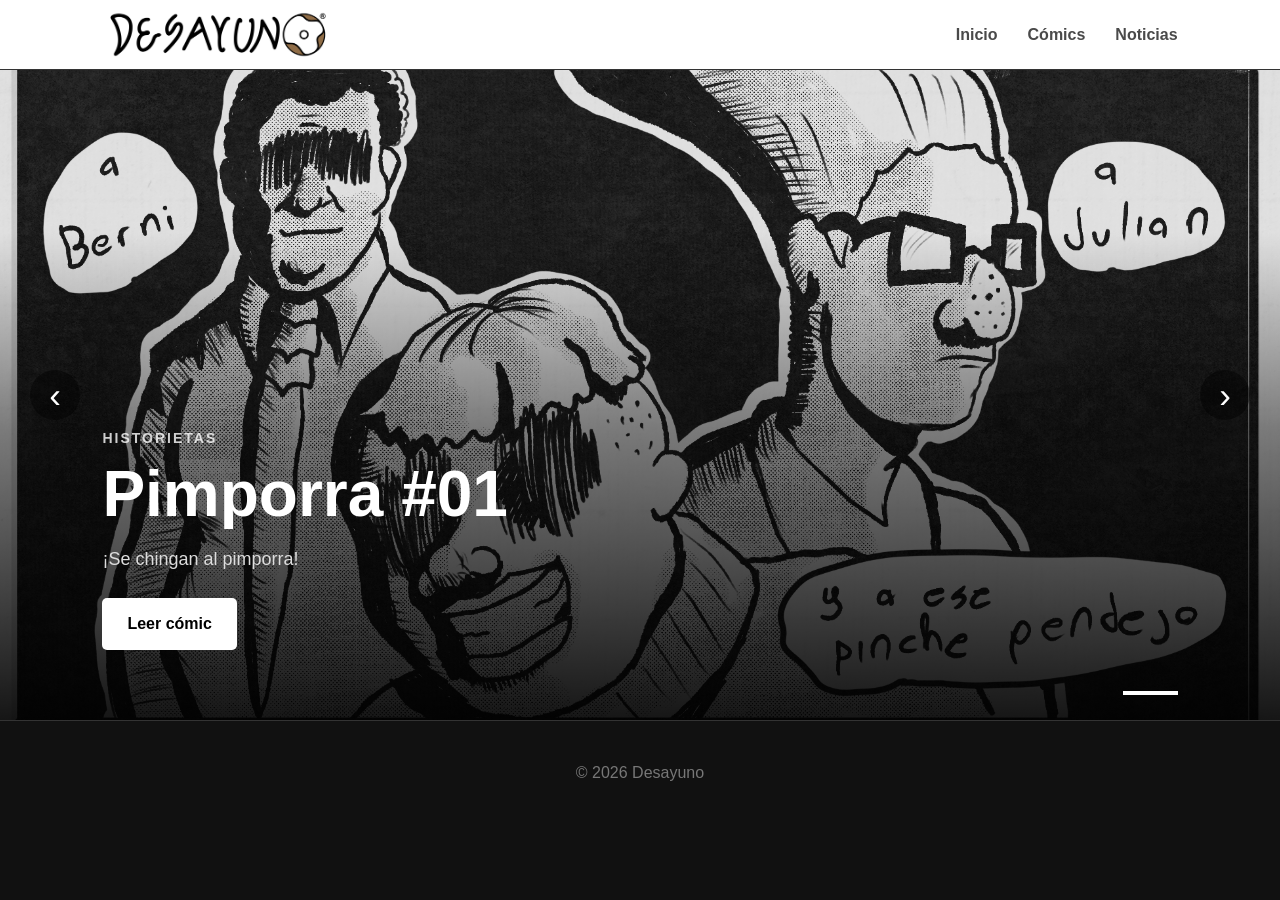
<file: index.html>
<!DOCTYPE html>
<html lang="es">
<head>
    <meta charset="UTF-8">
    <meta name="viewport" content="width=device-width, initial-scale=1.0">

    <title>Desayuno</title>

    <link rel="stylesheet" href="style.css">

    <link
    rel="icon"
    type="image/png"
    href="imagenes/favicon.png">
</head>

<body>

<header>
    <div class="logo">
        <img src="imagenes/logo_2026.png" alt="Desayuno">
    </div>

    <nav>
        <a href="index.html">Inicio</a>
        <a href="comics.html">Cómics</a>
        <a href="noticias.html">Noticias</a>
    </nav>
</header>


<section class="noticias-slider">

    <div id="slider-contenedor"></div>

    <button class="slider-btn anterior">
        ‹
    </button>

    <button class="slider-btn siguiente">
        ›
    </button>

    <div
        class="slider-indicadores"
        id="slider-indicadores">
    </div>

</section>

<footer>

    <p>
        © 2026 Desayuno
    </p>

</footer>

<script src="noticias.js"></script>
<script src="main.js"></script>

</body>
</html>
</file>
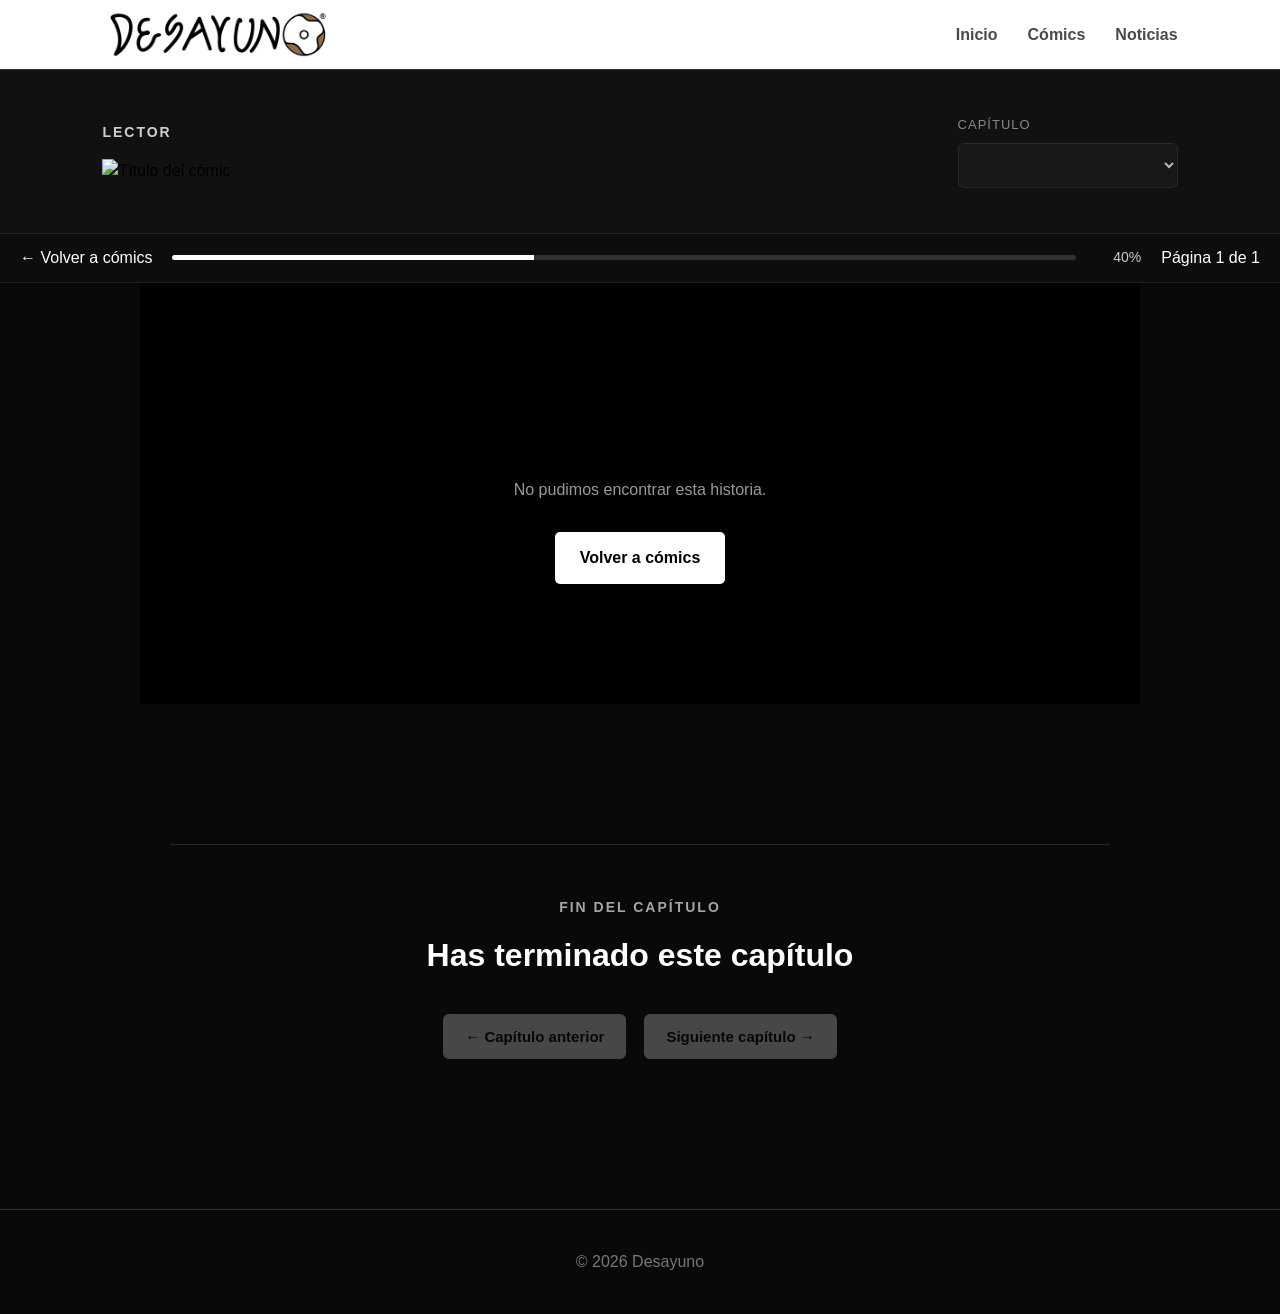
<file: lector.html>
<!DOCTYPE html>
<html lang="es">

<head>

    <meta charset="UTF-8">

    <meta
        name="viewport"
        content="width=device-width, initial-scale=1.0"
    >

    <title>Lector | Desayuno</title>

    <link
        rel="stylesheet"
        href="style.css"
    >

    <link
    rel="icon"
    type="image/png"
    href="imagenes/favicon.png">

</head>


<body class="pagina-lector">


<header>

    <div class="logo">

        <a href="index.html">

            <img
                src="imagenes/logo_2026.png"
                alt="Desayuno"
            >

        </a>

    </div>


    <nav>

        <a href="index.html">
            Inicio
        </a>

        <a href="comics.html">
            Cómics
        </a>

        <a href="noticias.html">
            Noticias
        </a>

    </nav>

</header>


<main>

    <section class="lector-controles">

        <div class="lector-info">

            <span class="categoria">
             Lector
            </span>

        <img
        id="lector-logo"
        class="lector-logo"
        alt="Título del cómic"
        >

        </div>


        <div class="lector-selector">

            <label for="selector-capitulo">
                Capítulo
            </label>

            <select id="selector-capitulo">
            </select>

        </div>

    </section>



    <div class="barra-lector">

    <a href="comics.html" class="volver-comics">
        ← Volver a cómics
    </a>

    <div class="progreso-lector">
        <div id="barra-progreso"></div>
    </div>

    <span id="porcentaje-lectura">
        0%
    </span>

    <span id="pagina-actual">
    Página 1 de 1
    </span>

</div>


    <section
        class="lector-comic"
        id="lector-comic"
    >
    </section>


    

<section
    class="fin-capitulo"
    id="fin-capitulo"
>

    <span class="categoria">
        Fin del capítulo
    </span>

    <h2 id="fin-titulo">
        Has terminado este capítulo
    </h2>

    <div class="fin-capitulo-botones">

        <button
            id="fin-anterior"
            class="boton-lector"
        >
            ← Capítulo anterior
        </button>

        <button
            id="fin-siguiente"
            class="boton-lector"
        >
            Siguiente capítulo →
        </button>

    </div>

</section> 

</main>


<footer>

    <p>
        © 2026 Desayuno
    </p>

</footer>


<script src="comics.js"></script>
<script src="lector.js"></script>

</body>

</html>
</file>
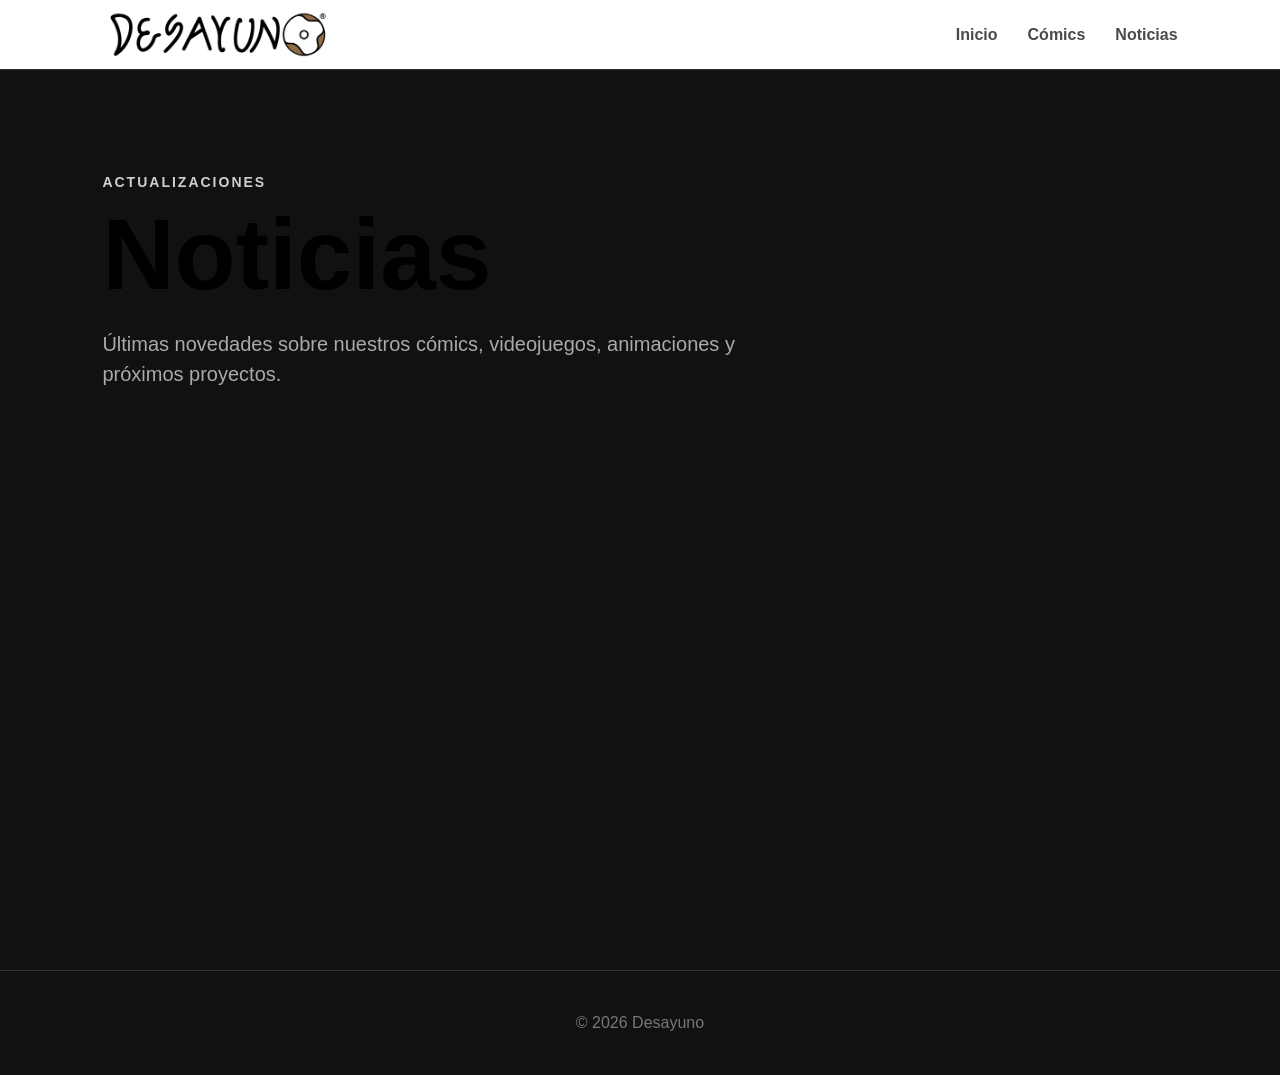
<file: noticias.html>
<!DOCTYPE html>
<html lang="es">
<head>
    <meta charset="UTF-8">
    <meta name="viewport" content="width=device-width, initial-scale=1.0">

    <title>Noticias | Desayuno</title>

    <link rel="stylesheet" href="style.css">

    <link
    rel="icon"
    type="image/png"
    href="imagenes/favicon.png">
</head>

<body>

<header>

    <div class="logo">
        <a href="index.html">
            <img src="imagenes/logo_2026.png" alt="Desayuno">
        </a>
    </div>

    <nav>
        <a href="index.html">Inicio</a>
        <a href="comics.html">Cómics</a>
        <a href="noticias.html">Noticias</a>
    </nav>



</header>


<main class="pagina-noticias">

    <section class="encabezado-noticias">

        <span class="categoria">
            Actualizaciones
        </span>

        <h1>Noticias</h1>

        <p>
            Últimas novedades sobre nuestros cómics,
            videojuegos, animaciones y próximos proyectos.
        </p>

    </section>


    <section class="lista-noticias">

        <div
            class="grid-noticias"
            id="grid-noticias">
        </div>

    </section>

</main>


<footer>
    <p>© 2026 Desayuno</p>
</footer>


<script src="noticias.js"></script>
<script src="pagina-noticias.js"></script>

</body>
</html>
</file>
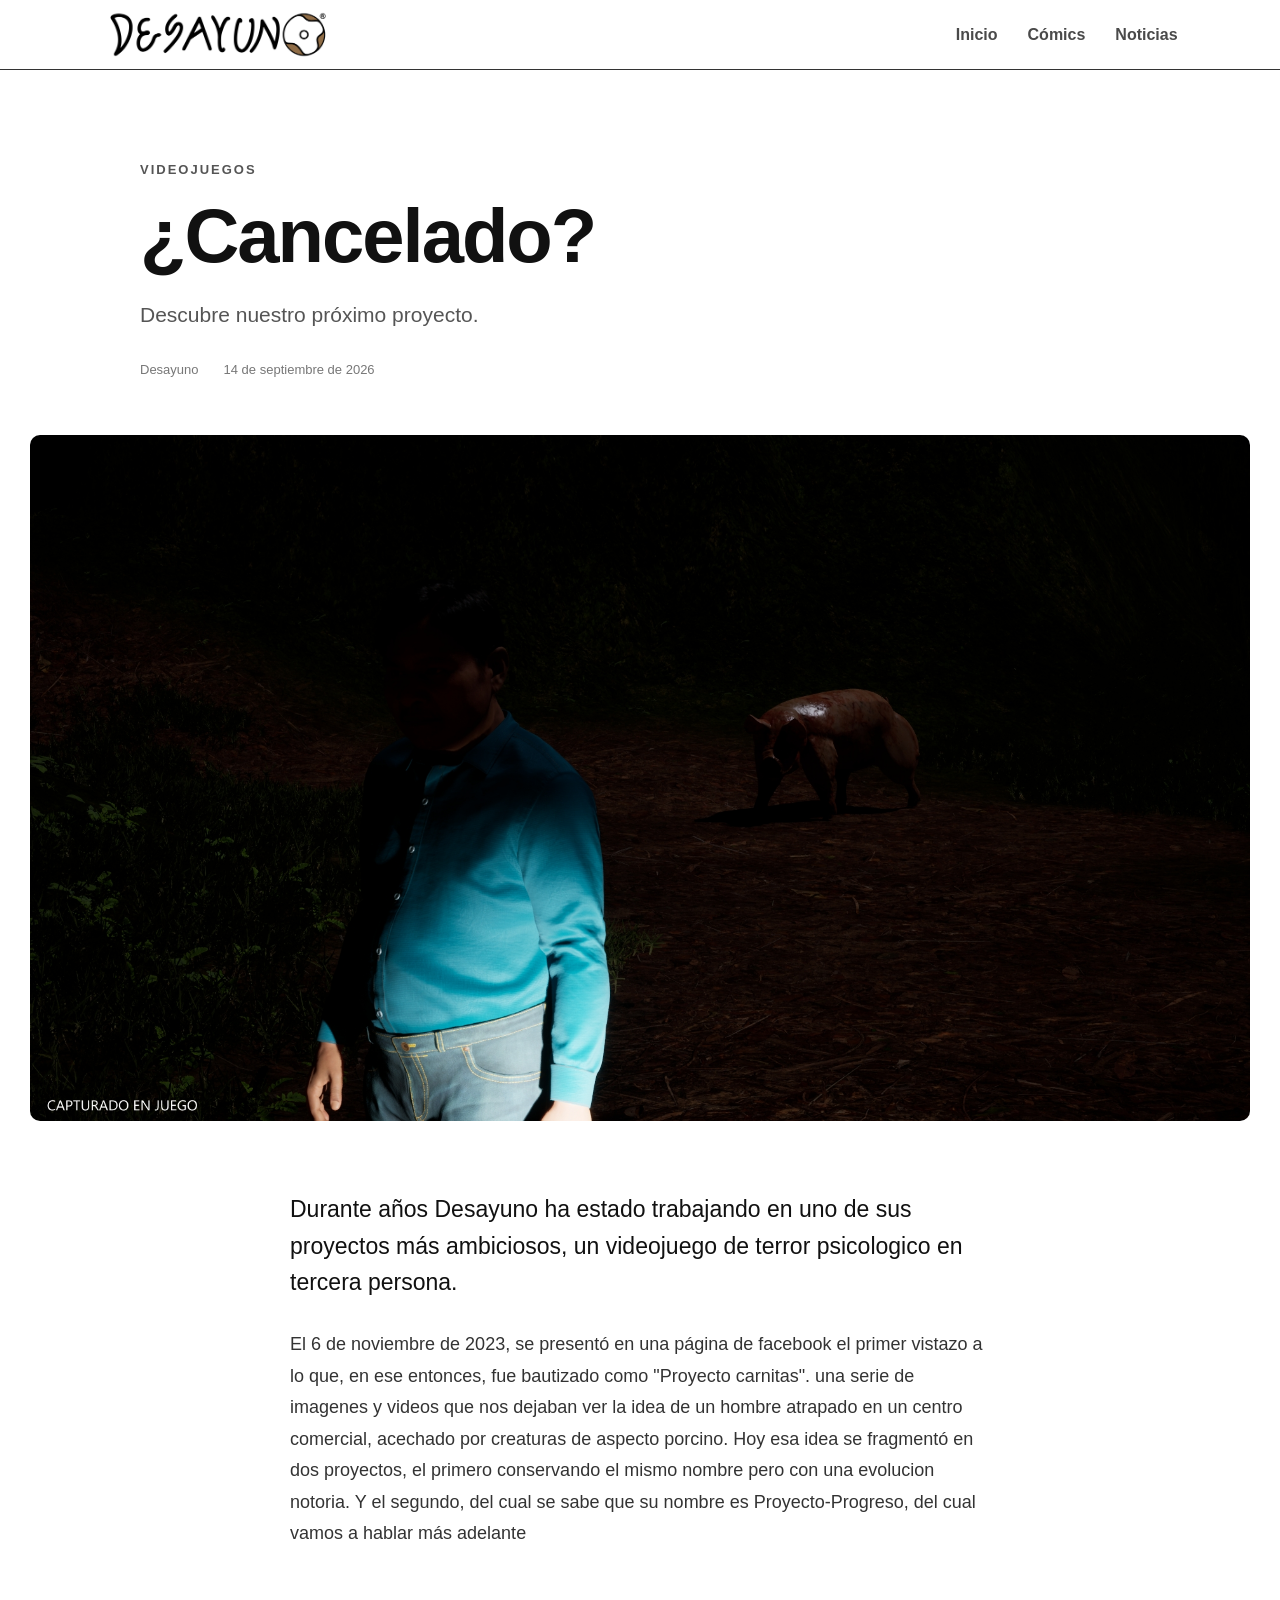
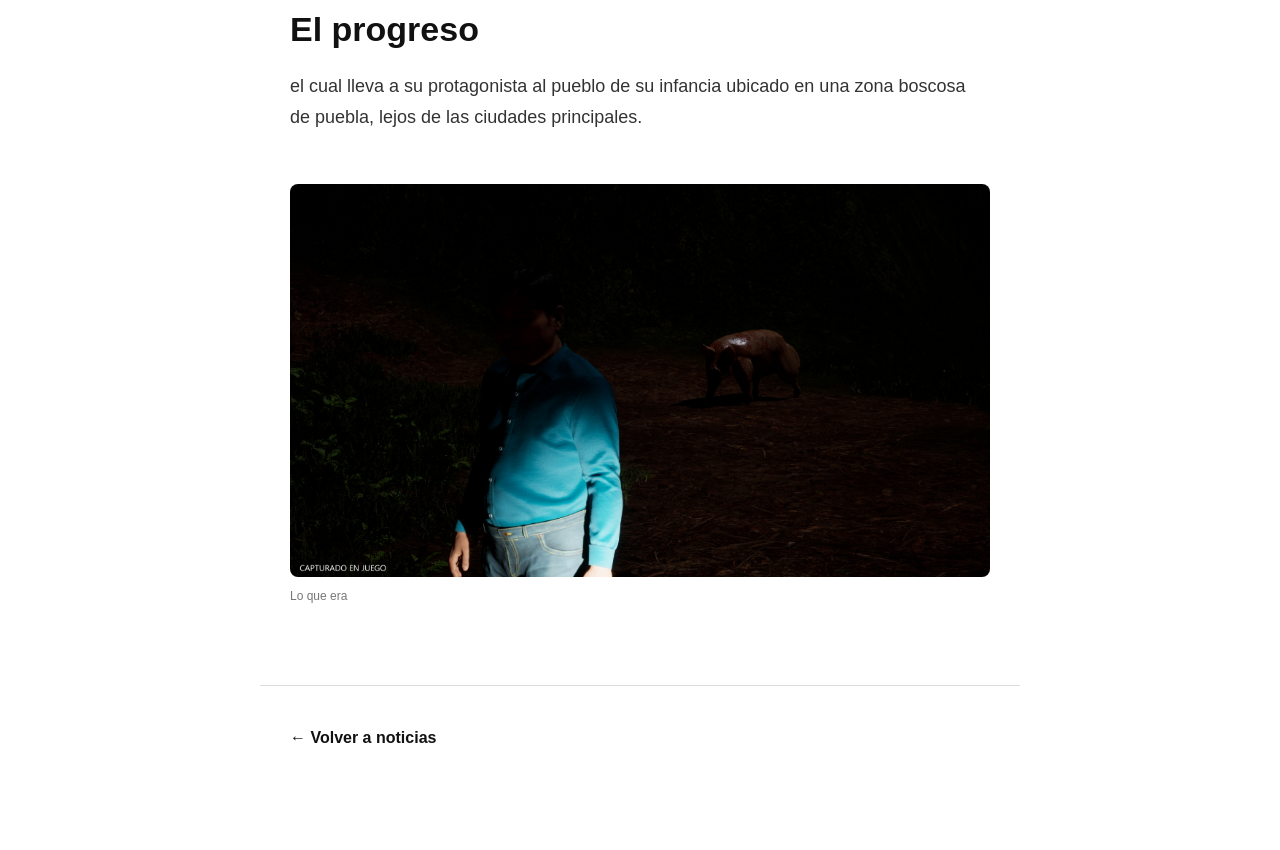
<file: noticias/noticia-1.html>
<!DOCTYPE html>
<html lang="es">

<head>

    <meta charset="UTF-8">

    <meta
        name="viewport"
        content="width=device-width, initial-scale=1.0"
    >

    <title>
        ¿Qué pasó con Proyecto Carnitas? | Desayuno
    </title>

    <link rel="stylesheet" href="../style.css">

    <link
    rel="icon"
    type="image/png"
    href="../imagenes/favicon.png">

</head>


<body>


    <!-- =========================
         HEADER
    ========================== -->

    <header>

        <div class="logo">

            <a href="../index.html">

                <img
                    src="../imagenes/logo_2026.png"
                    alt="Desayuno"
                >

            </a>

        </div>


        <nav>

            <a href="../index.html">
                Inicio
            </a>

            <a href="../comics.html">
                Cómics
            </a>

            <a href="../noticias.html">
                Noticias
            </a>

        </nav>

    </header>



    <!-- =========================
         ARTÍCULO
    ========================== -->

    <main class="pagina-articulo">


        <!-- CABECERA -->

        <section class="articulo-cabecera">

            <div class="articulo-cabecera-contenido">

                <span class="articulo-categoria">
                    VIDEOJUEGOS
                </span>


                <h1>
                    ¿Cancelado? 
                </h1>


                <p class="articulo-introduccion">
                    Descubre nuestro próximo proyecto.
                </p>


                <div class="articulo-meta">

                    <span>
                        Desayuno
                    </span>

                    <span>
                        14 de septiembre de 2026
                    </span>

                </div>

            </div>

        </section>



        <!-- IMAGEN PRINCIPAL -->

        <figure class="articulo-portada">

            <img
                src="../imagenes/progreso.jpg"
                alt="Nuevo proyecto en desarrollo"
            >

        </figure>



        <!-- CUERPO -->

        <article class="articulo-contenido">

            <p class="articulo-destacado">
                Durante años Desayuno ha estado trabajando en uno de sus proyectos más ambiciosos, un videojuego de terror psicologico en tercera persona. 
            </p>


            <p>
                El 6 de noviembre de 2023, se presentó en una página de facebook el primer vistazo a lo que, en ese entonces, fue bautizado como "Proyecto carnitas". una serie de imagenes y videos que nos dejaban ver la idea de un hombre atrapado en un centro comercial, acechado por creaturas de aspecto porcino. Hoy esa idea se fragmentó en dos proyectos, el primero conservando el mismo nombre pero con una evolucion notoria. Y el segundo, del cual se sabe que su nombre es Proyecto-Progreso, del cual vamos a hablar más adelante
            </p>


            <h2>
                El progreso
            </h2>


            <p>
                 el cual lleva a su protagonista al pueblo de su infancia ubicado en una zona boscosa de puebla, lejos de las ciudades principales.   
            </p>


            <!-- IMAGEN INTERMEDIA -->

            <figure class="articulo-imagen">

                <img
                    src="../imagenes/progreso.jpg"
                    alt="Avance del proyecto"
                    loading="lazy"
                >

                <figcaption>
                    Lo que era
                </figcaption>

            </figure>


            <h2>
                
            </h2>


            <p>
                
            </p>


        </article>



        <!-- FINAL -->

        <section class="articulo-final">

            <a
                href="../noticias.html"
                class="articulo-volver"
            >
                ← Volver a noticias
            </a>

        </section>


    </main>


</body>

</html>
</file>
<file: style.css>
* {
    box-sizing: border-box;
    margin: 0;
    padding: 0;
}

body {
    font-family: Arial, Helvetica, sans-serif;

    background: #111;
    color: black;

    line-height: 1.5;
}


/* HEADER */

header {
    height: 70px;

    display: flex;
    align-items: center;
    justify-content: space-between;

    padding: 0 8%;

    background: #ffffff;

    border-bottom: 1px solid #333;
}

.logo {
    height: 100%;
    display: flex;
    align-items: center;
}

.logo a {
    height: 100%;
    display: flex;
    align-items: center;
}

.logo img {
    height: 100%;
    width: auto;
    display: block;
    object-fit: contain;
}

nav {
    display: flex;
    gap: 30px;
}

nav a {
    color: #4A4A4A;
    text-decoration: none;
    font-weight: bold;
}

nav a:hover {
    opacity: 0.7;
}


/* PORTADA */

.hero {
    min-height: 500px;

    display: flex;
    align-items: center;

    padding: 8%;

    background:
        linear-gradient(
            rgba(0,0,0,.3),
            rgba(0,0,0,.8)
        ),
        url("../images/proyecto.jpg");

    background-size: cover;
    background-position: center;
}

.hero-contenido {
    max-width: 650px;
}

.hero h1 {
    font-size: clamp(40px, 7vw, 80px);

    line-height: 1;
}

.hero p {
    margin: 25px 0;

    font-size: 20px;

    color: #ccc;
}


/* BOTONES */

.boton {
    display: inline-block;

    padding: 14px 25px;

    background: white;
    color: black;

    text-decoration: none;

    border-radius: 5px;

    font-weight: bold;
}


/* SECCIONES */

.seccion {
    padding: 70px 8%;
}

.seccion h2 {
    margin-bottom: 30px;

    font-size: 32px;
}


/* TARJETAS */

.grid {
    display: grid;

    grid-template-columns:
        repeat(auto-fit, minmax(250px, 1fr));

    gap: 30px;
}

.tarjeta {
    background: #1c1c1c;

    border-radius: 8px;

    overflow: hidden;
}

.tarjeta img {
    width: 100%;
    height: 300px;

    object-fit: cover;

    display: block;
}

.tarjeta-info {
    padding: 20px;
}

.tarjeta-info h3 {
    margin-bottom: 10px;
}

.tarjeta-info p {
    color: #aaa;

    margin-bottom: 15px;
}

.tarjeta-info a {
    color: white;
}


/* FOOTER */

footer {
    padding: 40px;

    text-align: center;

    color: #777;

    border-top: 1px solid #333;
}


/* CELULAR */

@media (max-width: 600px) {

    header {
        padding: 0 20px;
    }

    nav {
        gap: 15px;
    }

    .hero {
        min-height: 420px;

        padding: 40px 20px;
    }

    .seccion {
        padding: 50px 20px;
    }

}

/* =========================
   SLIDER DE NOTICIAS
========================= */

.noticias-slider {
    position: relative;

    width: 100%;
    height: 650px;

    overflow: hidden;

    background: #000;
}


/* SLIDES */

.slide {
    position: absolute;

    width: 100%;
    height: 100%;

    opacity: 0;
    visibility: hidden;

    transition:
        opacity 0.8s ease,
        visibility 0.8s;
}

.slide.activo {
    opacity: 1;
    visibility: visible;
}


/* ENLACE COMPLETO */

.slide > a {
    display: block;

    width: 100%;
    height: 100%;

    color: white;
    text-decoration: none;
}


/* IMAGEN O VIDEO */

.slide-media {
    position: absolute;

    width: 100%;
    height: 100%;

    object-fit: cover;

    top: 0;
    left: 0;
}


/* DEGRADADO */

.slide-overlay {
    position: absolute;

    inset: 0;

    display: flex;
    align-items: flex-end;

    padding: 70px 8%;

    background:
        linear-gradient(
            to top,
            rgba(0, 0, 0, 0.9) 0%,
            rgba(0, 0, 0, 0.45) 45%,
            rgba(0, 0, 0, 0) 75%
        );
}


/* TEXTO */

.slide-contenido {
    max-width: 650px;
}

.slide-contenido h1 {
    font-size: clamp(35px, 5vw, 65px);

    line-height: 1;

    margin: 12px 0 20px;
}

.slide-contenido p {
    font-size: 18px;

    color: #ddd;

    margin-bottom: 25px;
}

.categoria {
    font-size: 14px;

    font-weight: bold;

    text-transform: uppercase;

    letter-spacing: 2px;

    opacity: 0.8;
}


/* FLECHAS */

.slider-btn {
    position: absolute;

    top: 50%;

    transform: translateY(-50%);

    width: 50px;
    height: 50px;

    border: none;

    border-radius: 50%;

    background: rgba(0, 0, 0, 0.45);

    color: white;

    font-size: 35px;

    cursor: pointer;

    z-index: 10;

    transition: background 0.3s;
}

.slider-btn:hover {
    background: rgba(0, 0, 0, 0.8);
}

.anterior {
    left: 30px;
}

.siguiente {
    right: 30px;
}


/* INDICADORES */

.slider-indicadores {
    position: absolute;

    bottom: 25px;
    right: 8%;

    display: flex;

    gap: 10px;

    z-index: 10;
}

.indicador {
    width: 35px;
    height: 4px;

    border: none;

    background: rgba(255,255,255,0.4);

    cursor: pointer;

    transition: 0.3s;
}

.indicador.activo {
    background: white;

    width: 55px;
}


/* CELULAR */

@media (max-width: 700px) {

    .noticias-slider {
        height: 520px;
    }

    .slide-overlay {
        padding: 40px 25px 60px;
    }

    .slide-contenido h1 {
        font-size: 38px;
    }

    .slider-btn {
        width: 40px;
        height: 40px;

        font-size: 28px;
    }

    .anterior {
        left: 10px;
    }

    .siguiente {
        right: 10px;
    }

    @media (max-width: 700px) {

    .noticia-meta {
        align-items: flex-start;
        flex-direction: column;

        gap: 5px;
    }

}

}

/* =========================
   PÁGINA DE NOTICIAS
========================= */

.pagina-noticias {
    min-height: 100vh;

    background: #111;
}


/* ENCABEZADO */

.encabezado-noticias {
    padding: 100px 8% 60px;

    max-width: 900px;
}

.encabezado-noticias h1 {
    font-size: clamp(50px, 8vw, 100px);

    line-height: 1;

    margin: 10px 0 25px;
}

.encabezado-noticias p {
    max-width: 700px;

    color: #aaa;

    font-size: 20px;
}


/* CONTENEDOR */

.lista-noticias {
    padding: 20px 8% 100px;
}


/* GRID */

.grid-noticias {
    display: grid;

    grid-template-columns:
        repeat(
            auto-fit,
            minmax(320px, 1fr)
        );

    gap: 35px;
}


/* TARJETA */

.noticia-card {
    overflow: hidden;

    border-radius: 12px;

    background: #1b1b1b;

    transition:
        transform 0.3s ease,
        background 0.3s ease;
}


.noticia-card:hover {
    transform: translateY(-8px);

    background: #222;
}


.noticia-card-enlace {
    display: block;

    color: white;

    text-decoration: none;
}


/* IMAGEN */

.noticia-card-imagen {
    position: relative;

    width: 100%;

    aspect-ratio: 16 / 9;

    overflow: hidden;

    background: #000;
}


.noticia-card-media {
    width: 100%;
    height: 100%;

    object-fit: cover;

    display: block;

    transition: transform 0.5s ease;
}


.noticia-card:hover
.noticia-card-media {

    transform: scale(1.04);

}


/* INFORMACIÓN */

.noticia-card-info {
    padding: 25px;
}


.noticia-card-info h2 {
    font-size: 27px;

    line-height: 1.15;

    margin: 8px 0 15px;
}


.noticia-card-info p {
    color: #aaa;

    margin-bottom: 25px;
}


.leer-noticia {
    font-weight: bold;

    font-size: 15px;
}


/* CELULAR */

@media (max-width: 700px) {

    .encabezado-noticias {
        padding:
            70px
            20px
            40px;
    }


    .lista-noticias {
        padding:
            10px
            20px
            70px;
    }


    .grid-noticias {
        grid-template-columns: 1fr;
    }

}
/* INFORMACIÓN DE FECHA */

.noticia-meta {
    display: flex;
    align-items: center;
    justify-content: space-between;

    gap: 20px;

    margin-bottom: 8px;
}

.noticia-fecha {
    font-size: 13px;

    color: #777;

    white-space: nowrap;
}

/* =========================
   PÁGINA DE CÓMICS
========================= */

.pagina-comics {
    min-height: 100vh;
    background: #111;
}


.encabezado-comics {
    padding: 100px 8% 60px;
    max-width: 900px;
}


.encabezado-comics h1 {
    font-size: clamp(50px, 8vw, 100px);
    line-height: 1;
    margin: 10px 0 25px;
}


.encabezado-comics p {
    max-width: 700px;
    color: #aaa;
    font-size: 20px;
}


.lista-comics {
    padding: 20px 8% 100px;
}


.grid-comics {
    display: grid;

    grid-template-columns:
        repeat(
            auto-fit,
            minmax(260px, 1fr)
        );

    gap: 35px;
}


.comic-card {
    background: #1b1b1b;
    border-radius: 12px;
    overflow: hidden;

    transition:
        transform 0.3s ease,
        background 0.3s ease;
}


.comic-card:hover {
    transform: translateY(-8px);
    background: #222;
}


.comic-card-enlace {
    display: block;
    color: white;
    text-decoration: none;
}


.comic-card-portada {
    width: 100%;
    aspect-ratio: 2 / 3;
    overflow: hidden;
    background: #000;
}


.comic-card-portada img {
    width: 100%;
    height: 100%;
    object-fit: cover;
    display: block;

    transition: transform 0.5s ease;
}


.comic-card:hover
.comic-card-portada img {

    transform: scale(1.04);

}


.comic-card-info {
    padding: 22px;
}


.comic-meta {
    display: flex;
    justify-content: space-between;
    gap: 15px;

    margin-bottom: 10px;
}


.comic-estado {
    color: #777;
    font-size: 13px;
}


.comic-card-info h2 {
    font-size: 26px;
    margin-bottom: 12px;
}


.comic-card-info p {
    color: #aaa;
    margin-bottom: 20px;
}


.leer-comic {
    font-weight: bold;
    font-size: 15px;
}


@media (max-width: 700px) {

    .encabezado-comics {
        padding:
            70px
            20px
            40px;
    }


    .lista-comics {
        padding:
            10px
            20px
            70px;
    }


    .grid-comics {
        grid-template-columns:
            repeat(
                2,
                minmax(0, 1fr)
            );

        gap: 15px;
    }


    .comic-card-info {
        padding: 15px;
    }


    .comic-card-info h2 {
        font-size: 20px;
    }

}

/* =========================
   LECTOR DE CÓMICS
========================= */

.pagina-lector {
    background: #090909;
}


.lector-controles {
    padding:
        45px
        8%;

    display: flex;

    align-items: center;
    justify-content: space-between;

    gap: 30px;

    background: #111;

    border-bottom:
        1px solid #222;
}


.categoria {
     color: white;

}

.lector-info h1 {
    font-size:
        clamp(
            30px,
            5vw,
            55px
        );



    margin-top: 5px;
}


.lector-selector {
    display: flex;
    flex-direction: column;

    gap: 8px;
}


.lector-selector label {
    font-size: 13px;

    color: #888;

    text-transform: uppercase;

    letter-spacing: 1px;
}


.lector-selector select {
    min-width: 220px;

    padding:
        12px
        15px;

    border: 1px solid #333;

    border-radius: 6px;

    background: #1b1b1b;

    color: white;

    font-size: 15px;
}


/* PÁGINAS */

.lector-comic {
    width: 100%;

    max-width: 1000px;

    margin: 0 auto;

    background: #000;
}


.lector-comic img {
    width: 100%;
    height: auto;

    display: block;

    margin: 0;

    padding: 0;
}


/* NAVEGACIÓN */

.lector-navegacion {
    max-width: 1000px;

    margin: 0 auto;

    padding:
        45px
        20px
        80px;

    display: flex;

    justify-content: space-between;

    gap: 20px;
}


.boton-lector {
    padding:
        14px
        22px;

    border: none;

    border-radius: 6px;

    background: white;

    color: black;

    font-size: 15px;

    font-weight: bold;

    cursor: pointer;
}


.boton-lector:disabled {
    opacity: 0.25;

    cursor: default;
}


/* ERROR */

.lector-error {
    padding:
        120px
        30px;

    text-align: center;
}


.lector-error h2 {
    font-size: 40px;

    margin-bottom: 15px;
}


.lector-error p {
    color: #999;

    margin-bottom: 30px;
}


/* CELULAR */

@media (max-width: 700px) {

    .lector-controles {
        padding:
            30px
            20px;

        align-items: stretch;
        flex-direction: column;
    }


    .lector-selector select {
        width: 100%;
    }


    .lector-navegacion {
        padding:
            30px
            15px
            60px;
    }


    .boton-lector {
        flex: 1;

        padding:
            12px
            10px;
    }

}


/* =========================
   BARRA DEL LECTOR
========================= */

.barra-lector {
    position: sticky;
    top: 0;
    z-index: 50;

    display: flex;
    align-items: center;
    gap: 20px;

    width: 100%;
    box-sizing: border-box;

    padding: 12px 20px;

    background: rgba(15, 15, 15, 0.92);
    backdrop-filter: blur(10px);

    border-bottom: 1px solid rgba(255,255,255,.08);
}

.progreso-lector {
    flex: 1;

    height: 5px;

    background: rgba(255,255,255,.15);

    border-radius: 100px;

    overflow: hidden;
}

#barra-progreso {
    width: 0%;
    height: 100%;

    background: white;

    transition: width .15s ease;
}

#porcentaje-lectura {
    min-width: 45px;

    text-align: right;

    font-size: 14px;

    color: #ccc;
}


.volver-comics,
.volver-comics:visited {
    color: #ffffff;
    text-decoration: none;
}

.volver-comics:hover {
    opacity: 0.75;
}


/* =========================
   FIN DEL CAPÍTULO
========================= */

.fin-capitulo {
    width: 100%;
    max-width: 1000px;

    margin: 0 auto 80px;

    /*
    ESTE es el espacio entre
    la última página y los botones.
    */
    padding: 140px 30px 70px;

    box-sizing: border-box;

    text-align: center;
}


.fin-capitulo::before {
    content: "";

    display: block;

    width: 100%;

    height: 1px;

    margin-bottom: 50px;

    background:
        rgba(255,255,255,.12);
}


.fin-capitulo h2 {
    margin:
        12px 0 35px;

    font-size:
        32px;
}


.fin-capitulo-botones {
    display: flex;

    justify-content: center;

    align-items: center;

    gap: 18px;

    flex-wrap: wrap;
}


/* =========================
   MÓVIL
========================= */



@media (max-width: 700px) {

    .barra-lector {
        gap: 8px;
        padding: 10px;
    }

    .volver-comics {
        font-size: 12px;
    }

    #porcentaje-lectura {
        min-width: 32px;
        font-size: 12px;
    }

    #pagina-actual {
        min-width: auto;
        font-size: 12px;
    }

}

}

#pagina-actual {
    display: inline-block;
    min-width: 110px;

    color: #ffffff;

    font-size: 14px;
    font-weight: 500;

    text-align: center;
    white-space: nowrap;

    opacity: 1;
    visibility: visible;

    flex-shrink: 0;
}

.barra-lector #pagina-actual {
    color: #ffffff !important;
}

/* =========================================
   CONTINUAR LEYENDO
========================================= */

.comic-continuar {
    margin-top: 20px;
    margin-bottom: 12px;

    padding: 14px 16px;

    background: rgba(255,255,255,.06);

    border-radius: 8px;

    display: flex;
    flex-direction: column;

    gap: 4px;
}


.comic-continuar-etiqueta {
    color: #ffffff;

    font-size: 13px;

    font-weight: 600;
}


.comic-continuar-posicion {
    color: #aaaaaa;

    font-size: 13px;
}


/* =========================================
   PROGRESO DEL CÓMIC
========================================= */

.comic-progreso {
    width: 100%;

    height: 5px;

    margin-top: 15px;

    background: rgba(255,255,255,.12);

    border-radius: 100px;

    overflow: hidden;
}


.comic-progreso-barra {
    height: 100%;

    background: #ffffff;

    border-radius: 100px;

    transition: width .4s ease;
}


.comic-progreso-texto {
    display: block;

    margin-top: 7px;
    margin-bottom: 18px;

    color: #999;

    font-size: 12px;
}


/* =========================================
   BOTÓN DEL CÓMIC
========================================= */

.comic-boton {
    display: inline-block;

    margin-top: 18px;

    padding: 12px 20px;

    background: #ffffff;

    color: #111111;

    text-decoration: none;

    border-radius: 6px;

    font-weight: 600;

    transition:
        transform .2s ease,
        opacity .2s ease;
}


.comic-boton:hover {
    transform: translateY(-2px);

    opacity: .9;
}


.comic-boton-deshabilitado {
    opacity: .4;

    cursor: default;
}


.comic-boton-deshabilitado:hover {
    transform: none;

    opacity: .4;
}


/* =========================================
   PORTADA
========================================= */

.comic-portada-enlace {
    display: block;

    color: inherit;

    text-decoration: none;
}

/* =========================
   COLORES TARJETAS DE CÓMICS
========================= */

.comic-card {
    color: #ffffff;
}

.comic-card h2 {
    color: #ffffff;
}

.comic-descripcion {
    color: #bcbcbc;
}

.comic-categoria {
    color: #ffffff;
}

.comic-estado {
    color: #aaaaaa;
}

.comic-card-meta {
    color: #ffffff;
}


/* =========================
   COLORES FIN DEL CAPÍTULO
========================= */

.fin-capitulo {
    color: #ffffff;
}

.fin-capitulo h2,
#fin-titulo {
    color: #ffffff !important;
}

.fin-capitulo .categoria {
    color: #cccccc !important;
}

/* =========================
   LOGO DEL CÓMIC EN LECTOR
========================= */

.lector-logo {
    display: block;

    width: auto;
    height: auto;

    max-width: 420px;
    max-height: 140px;

    margin-top: 15px;

    object-fit: contain;
    object-position: left center;
}

@media (max-width: 700px) {

    .lector-logo {
        max-width: 75vw;
        max-height: 100px;

        margin-top: 10px;
    }

}


/* =========================================
   LECTOR - MEJORAS PARA MÓVIL
========================================= */

@media (max-width: 700px) {

    /* Barra superior más compacta */

    .barra-lector {
        position: sticky;
        top: 0;

        z-index: 100;

        display: grid;

        grid-template-columns:
            auto
            1fr
            auto;

        grid-template-areas:
            "volver progreso porcentaje"
            "pagina pagina pagina";

        align-items: center;

        gap: 8px 10px;

        padding: 9px 10px;

        background:
            rgba(15, 15, 15, 0.96);

        backdrop-filter:
            blur(12px);

        transition:
            transform .25s ease;
    }


    /* Ocultar barra al bajar */

    .barra-lector.oculta {
        transform:
            translateY(-100%);
    }


    /* Volver */

    .volver-comics {
        grid-area: volver;

        font-size: 12px;

        white-space: nowrap;
    }


    /* Barra de progreso */

    .progreso-lector {
        grid-area: progreso;

        width: 100%;

        height: 4px;
    }


    /* Porcentaje */

    #porcentaje-lectura {
        grid-area: porcentaje;

        min-width: auto;

        font-size: 11px;

        text-align: right;
    }


    /* Página actual */

    #pagina-actual {
        grid-area: pagina;

        width: 100%;

        min-width: 0;

        font-size: 11px;

        text-align: center;

        color: #ffffff !important;
    }


    /* Encabezado del lector */

    .lector-controles {
        padding:
            25px 12px 20px;
    }


    .lector-info {
        width: 100%;
    }


    .lector-logo {
        max-width: 85vw;
        max-height: 90px;

        margin-top: 8px;
    }


    /* Selector de capítulo */

    .lector-selector {
        width: 100%;

        margin-top: 20px;
    }


    .lector-selector select {
        width: 100%;

        min-height: 44px;

        padding: 10px;

        font-size: 15px;
    }


    /* Cómic */

    .lector-comic {
        width: 100%;

        max-width: none;

        margin: 0;

        padding: 0;
    }


    .lector-comic img {
        display: block;

        width: 100%;

        max-width: 100%;

        height: auto;

        margin: 0 auto;
    }


    /* Final del capítulo */

    .fin-capitulo {
        width: 100%;

        margin: 0 auto;

        padding:
            80px 16px 50px;
    }


    .fin-capitulo h2 {
        font-size: 24px;
    }


    .fin-capitulo-botones {
        display: flex;

        flex-direction: column;

        gap: 12px;

        width: 100%;
    }


    .fin-capitulo-botones
    .boton-lector {
        width: 100%;

        min-height: 48px;

        font-size: 15px;
    }

}


/* =========================================
   HEADER RESPONSIVE
========================================= */

@media (max-width: 700px) {

    header {
        display: flex;
        flex-direction: column;
        align-items: center;

        width: 100%;
        height: auto;

        padding: 12px 16px 10px;

        box-sizing: border-box;
    }


    /* Logo */

    header .logo {
        width: 100%;

        display: flex;
        justify-content: center;
        align-items: center;
    }


    header .logo img {
        display: block;

        width: auto;
        height: auto;

        max-width: 280px;
        max-height: 80px;
    }


    /* Navegación */

    header nav {
        width: 100%;

        display: flex;
        justify-content: center;
        align-items: center;

        gap: 26px;

        margin-top: 8px;
    }


    header nav a {
        color: #222222;

        font-size: 16px;
        font-weight: 600;

        text-decoration: none;

        white-space: nowrap;
    }

}

/* =========================================
   BARRA DEL LECTOR - MÓVIL
========================================= */

@media (max-width: 700px) {

    .barra-lector {
        position: sticky;
        top: 0;
        z-index: 1000;

        display: grid;

        grid-template-columns:
            auto 1fr auto;

        grid-template-areas:
            "volver progreso porcentaje"
            "pagina pagina pagina";

        align-items: center;

        gap: 7px 12px;

        width: 100%;

        padding: 9px 12px 7px;

        box-sizing: border-box;

        background:
            rgba(15, 15, 15, 0.96);

        backdrop-filter: blur(10px);
        -webkit-backdrop-filter: blur(10px);

        transition:
            transform 0.25s ease,
            opacity 0.25s ease;
    }


    .barra-lector.oculta {
    transform: translateY(-110%);
    opacity: 0;
    pointer-events: none;
    }


    .barra-lector .volver-comics {
        grid-area: volver;

        margin: 0;

        color: #ffffff !important;

        font-size: 12px;
        font-weight: 600;

        white-space: nowrap;
    }


    .barra-lector .progreso-lector {
        grid-area: progreso;

        width: 100%;
        height: 4px;

        margin: 0;
    }


    .barra-lector #porcentaje-lectura {
        grid-area: porcentaje;

        margin: 0;

        color: #ffffff;

        font-size: 11px;

        white-space: nowrap;
    }


    .barra-lector #pagina-actual {
        grid-area: pagina;

        margin: 0;

        color: #ffffff !important;

        font-size: 11px;
        text-align: center;

        opacity: 0.75;
    }

}

@media (max-width: 700px) {

    #lector-comic,
    .lector-comic {
        display: block !important;

        width: 100% !important;
        max-width: 100% !important;

        height: auto !important;

        margin: 0 !important;
        padding: 0 !important;

        overflow: visible !important;
    }


    #lector-comic img,
    .lector-comic img {
        display: block !important;

        width: 100% !important;
        max-width: 100% !important;

        height: auto !important;

        margin: 0 auto !important;

        visibility: visible !important;
        opacity: 1 !important;
    }

}

@media (max-width: 700px) {

    .fin-capitulo {
        width: 100%;
        padding: 80px 18px 60px;
        box-sizing: border-box;
    }

    .fin-capitulo::before {
        margin-bottom: 40px;
    }

    .fin-capitulo h2,
    #fin-titulo {
        font-size: 25px;
        line-height: 1.25;
        margin: 12px 0 32px;
    }

    .fin-capitulo-botones {
        display: flex;
        flex-direction: column;
        gap: 12px;

        width: 100%;
    }

    .fin-capitulo-botones .boton-lector {
        width: 100%;
        min-height: 52px;

        padding: 14px 18px;

        box-sizing: border-box;

        font-size: 15px;
        font-weight: 600;

        cursor: pointer;
    }

    .fin-capitulo-botones .boton-lector:disabled {
        opacity: 0.35;
        cursor: default;
    }
}


/* =========================================
   BIBLIOTECA DE CÓMICS - MÓVIL
========================================= */

@media (max-width: 700px) {

    /* Contenedor de las tarjetas */

    .grid-comics {
        display: grid;
        grid-template-columns: 1fr;

        width: 100%;
        gap: 40px;

        padding: 20px 14px 60px;
        box-sizing: border-box;
    }


    /* Tarjeta */

    .comic-card {
        width: 100%;
        max-width: 520px;

        margin: 0 auto;

        overflow: hidden;

        border-radius: 10px;

        background: #171717;
        color: #ffffff;
    }


    /* Portada */

    .comic-portada-enlace {
        display: block;

        width: 100%;

        overflow: hidden;

        text-decoration: none;
    }


    .comic-card-portada {
        display: block;

        width: 100%;
        height: auto;

        margin: 0;

        object-fit: cover;
    }


    /* Información */

    .comic-card-contenido {
        padding: 20px 18px 22px;
        box-sizing: border-box;
    }


    /* Categoría + estado */

    .comic-card-meta {
        display: flex;
        align-items: center;
        justify-content: space-between;

        gap: 12px;

        margin-bottom: 10px;
    }


    .comic-categoria {
        color: #ffffff !important;

        font-size: 11px;
        font-weight: 700;

        letter-spacing: 1px;
        text-transform: uppercase;
    }


    .comic-estado {
        color: #aaaaaa !important;

        font-size: 11px;

        white-space: nowrap;
    }


    /* Título */

    .comic-card h2 {
        margin: 0 0 10px;

        color: #ffffff !important;

        font-size: 28px;
        line-height: 1.1;
    }


    /* Descripción */

    .comic-descripcion {
        margin: 0;

        color: #bcbcbc !important;

        font-size: 15px;
        line-height: 1.5;
    }


    /* Continuar leyendo */

    .comic-continuar {
        margin-top: 22px;
        margin-bottom: 12px;

        padding: 14px 15px;

        background:
            rgba(255, 255, 255, 0.06);

        border-radius: 7px;
    }


    .comic-continuar-etiqueta {
        font-size: 12px;
    }


    .comic-continuar-posicion {
        margin-top: 3px;

        font-size: 12px;
    }


    /* Progreso */

    .comic-progreso {
        height: 5px;

        margin-top: 16px;
    }


    .comic-progreso-texto {
        margin-top: 7px;
        margin-bottom: 0;

        font-size: 11px;
    }


    /* Botón */

    .comic-boton {
        display: flex;

        align-items: center;
        justify-content: center;

        width: 100%;
        min-height: 50px;

        margin-top: 20px;
        padding: 12px 18px;

        box-sizing: border-box;

        border-radius: 7px;

        text-align: center;

        font-size: 15px;
        font-weight: 700;
    }


    /* Evita efecto hover extraño en móvil */

    .comic-boton:hover {
        transform: none;
    }

}

/* =========================================
   NOTICIAS - MÓVIL
========================================= */

@media (max-width: 700px) {

    /* Grid general */

    #grid-noticias,
    .grid-noticias {
        display: grid;
        grid-template-columns: 1fr;

        width: 100%;
        gap: 32px;

        padding: 20px 14px 60px;
        box-sizing: border-box;
    }


    /* Tarjeta */

    .noticia-card {
        width: 100%;
        max-width: 520px;

        margin: 0 auto;

        overflow: hidden;

        background: #171717;
        border-radius: 10px;
    }


    /* Toda la tarjeta es clicable */

    .noticia-card-enlace,
    .noticia-card-enlace:visited {
        display: block;

        width: 100%;

        color: #ffffff;

        text-decoration: none;
    }


    /* Contenedor multimedia */

    .noticia-card-imagen {
        width: 100%;

        aspect-ratio: 16 / 9;

        overflow: hidden;

        background: #0d0d0d;
    }


    /* Imagen / video */

    .noticia-card-media {
        display: block;

        width: 100%;
        height: 100%;

        object-fit: cover;
    }


    /* Información */

    .noticia-card-info {
        padding: 20px 18px 24px;

        box-sizing: border-box;
    }


    /* Categoría + fecha */

    .noticia-meta {
        display: flex;

        align-items: center;
        justify-content: space-between;

        gap: 12px;

        margin-bottom: 12px;
    }


    .noticia-meta .categoria {
        color: #ffffff !important;

        font-size: 11px;
        font-weight: 700;

        letter-spacing: 1px;
        text-transform: uppercase;
    }


    .noticia-fecha {
        color: #999999 !important;

        font-size: 11px;

        text-align: right;
    }


    /* Título */

    .noticia-card-info h2 {
        margin: 0 0 10px;

        color: #ffffff !important;

        font-size: 25px;
        line-height: 1.15;
    }


    /* Descripción */

    .noticia-card-info p {
        margin: 0;

        color: #bcbcbc !important;

        font-size: 14px;
        line-height: 1.5;
    }


    /* Leer noticia */

    .leer-noticia {
        display: inline-block;

        margin-top: 20px;

        color: #ffffff !important;

        font-size: 14px;
        font-weight: 700;
    }

}


/* =========================================
   CARRUSEL PRINCIPAL - MÓVIL CORREGIDO
========================================= */

@media (max-width: 700px) {

    .slider {
        position: relative;
        width: 100%;
        height: 520px;
        overflow: hidden;
        background: #111;
        touch-action: pan-y;
    }


    #slider-contenedor,
    .slider-contenedor {
        position: relative;
        width: 100%;
        height: 100%;
    }


    /* Todos los slides ocupan exactamente
       el mismo espacio */

    .slide {
        position: absolute;

        top: 0;
        left: 0;

        width: 100%;
        height: 100%;

        overflow: hidden;
    }


    .slide > a {
        position: relative;

        display: block;

        width: 100%;
        height: 100%;

        color: #ffffff;
        text-decoration: none;
    }


    /* Imagen completa */

    .slide-media {
        position: absolute;

        top: 0;
        left: 0;

        display: block;

        width: 100%;
        height: 100%;

        object-fit: contain;
        object-position: center top;

        background: #000000;
    }


    /* Overlay encima de la imagen */

    .slide-overlay {
        position: absolute;

        inset: 0;

        display: flex;
        align-items: flex-end;

        background:
            linear-gradient(
                to bottom,
                rgba(0,0,0,0) 25%,
                rgba(0,0,0,.25) 50%,
                rgba(0,0,0,.92) 100%
            );
    }


    .slide-contenido {
        width: 100%;

        padding: 30px 22px 38px;

        box-sizing: border-box;

        color: #ffffff;
    }


    .slide-contenido .categoria {
        display: block;

        margin-bottom: 8px;

        color: #ffffff !important;

        font-size: 11px;
        font-weight: 700;

        letter-spacing: 1.5px;
        text-transform: uppercase;
    }


    .slide-contenido h1 {
        margin: 0 0 10px;

        color: #ffffff !important;

        font-size: 30px;
        line-height: 1.05;
    }


    .slide-contenido p {
        max-width: 90%;

        margin: 0 0 20px;

        color: rgba(255,255,255,.85) !important;

        font-size: 14px;
        line-height: 1.45;
    }


    .slide-contenido .boton {
        display: inline-flex;

        align-items: center;
        justify-content: center;

        min-height: 44px;

        padding: 10px 18px;

        background: #ffffff;

        color: #111111 !important;

        border-radius: 6px;

        font-size: 14px;
        font-weight: 700;
    }

}

/* =========================================
   PÁGINA DE ARTÍCULO
========================================= */

.pagina-articulo {
    width: 100%;
    background: #ffffff;
}


/* CABECERA */

.articulo-cabecera {
    width: 100%;

    padding: 90px 30px 55px;

    box-sizing: border-box;
}


.articulo-cabecera-contenido {
    width: 100%;
    max-width: 1000px;

    margin: 0 auto;
}


.articulo-categoria {
    display: block;

    margin-bottom: 18px;

    color: #555555;

    font-size: 13px;
    font-weight: 700;

    letter-spacing: 2px;
}


.articulo-cabecera h1 {
    max-width: 900px;

    margin: 0;

    color: #111111;

    font-size: clamp(42px, 6vw, 76px);
    line-height: 1;

    letter-spacing: -2px;
}


.articulo-introduccion {
    max-width: 750px;

    margin: 25px 0 0;

    color: #555555;

    font-size: 21px;
    line-height: 1.5;
}


.articulo-meta {
    display: flex;

    gap: 25px;

    margin-top: 30px;

    color: #777777;

    font-size: 13px;
}


/* PORTADA */

.articulo-portada {
    width: 100%;
    max-width: 1400px;

    margin: 0 auto 70px;

    padding: 0 30px;

    box-sizing: border-box;
}


.articulo-portada img {
    display: block;

    width: 100%;
    height: auto;

    max-height: 750px;

    object-fit: cover;

    border-radius: 10px;
}


/* TEXTO */

.articulo-contenido {
    width: 100%;
    max-width: 760px;

    margin: 0 auto;

    padding: 0 30px;

    box-sizing: border-box;
}


.articulo-contenido p {
    margin: 0 0 28px;

    color: #333333;

    font-size: 18px;
    line-height: 1.75;
}


.articulo-contenido .articulo-destacado {
    color: #111111;

    font-size: 23px;
    line-height: 1.6;

    font-weight: 500;
}


.articulo-contenido h2 {
    margin: 60px 0 22px;

    color: #111111;

    font-size: 34px;
    line-height: 1.15;
}


/* IMÁGENES DENTRO DE LA NOTICIA */

.articulo-imagen {
    width: 100%;

    margin: 50px 0;
}


.articulo-imagen img {
    display: block;

    width: 100%;
    height: auto;

    border-radius: 8px;
}


.articulo-imagen figcaption {
    margin-top: 10px;

    color: #777777;

    font-size: 12px;
}


/* FINAL */

.articulo-final {
    width: 100%;
    max-width: 760px;

    margin: 80px auto 0;

    padding: 40px 30px 100px;

    box-sizing: border-box;

    border-top: 1px solid #dddddd;
}


.articulo-volver,
.articulo-volver:visited {
    color: #111111;

    font-weight: 700;

    text-decoration: none;
}


.articulo-volver:hover {
    opacity: .65;
}

/* =========================================
   ARTÍCULO - MÓVIL
========================================= */

@media (max-width: 700px) {

    .articulo-cabecera {
        padding:
            55px 18px
            35px;
    }


    .articulo-categoria {
        margin-bottom: 14px;

        font-size: 11px;
    }


    .articulo-cabecera h1 {
        font-size: 38px;
        line-height: 1.05;

        letter-spacing: -1px;
    }


    .articulo-introduccion {
        margin-top: 18px;

        font-size: 17px;
        line-height: 1.5;
    }


    .articulo-meta {
        flex-direction: column;

        gap: 5px;

        margin-top: 22px;

        font-size: 12px;
    }


    .articulo-portada {
        margin-bottom: 45px;

        padding: 0;
    }


    .articulo-portada img {
        width: 100%;

        border-radius: 0;
    }


    .articulo-contenido {
        padding: 0 18px;
    }


    .articulo-contenido p {
        font-size: 16px;
        line-height: 1.7;

        margin-bottom: 24px;
    }


    .articulo-contenido
    .articulo-destacado {
        font-size: 19px;
        line-height: 1.55;
    }


    .articulo-contenido h2 {
        margin: 48px 0 18px;

        font-size: 28px;
    }


    .articulo-imagen {
        width: calc(100% + 36px);

        margin:
            40px 0
            40px -18px;
    }


    .articulo-imagen img {
        border-radius: 0;
    }


    .articulo-imagen figcaption {
        padding: 0 18px;
    }


    .articulo-final {
        margin-top: 60px;

        padding:
            30px 18px
            70px;
    }

}
</file>
